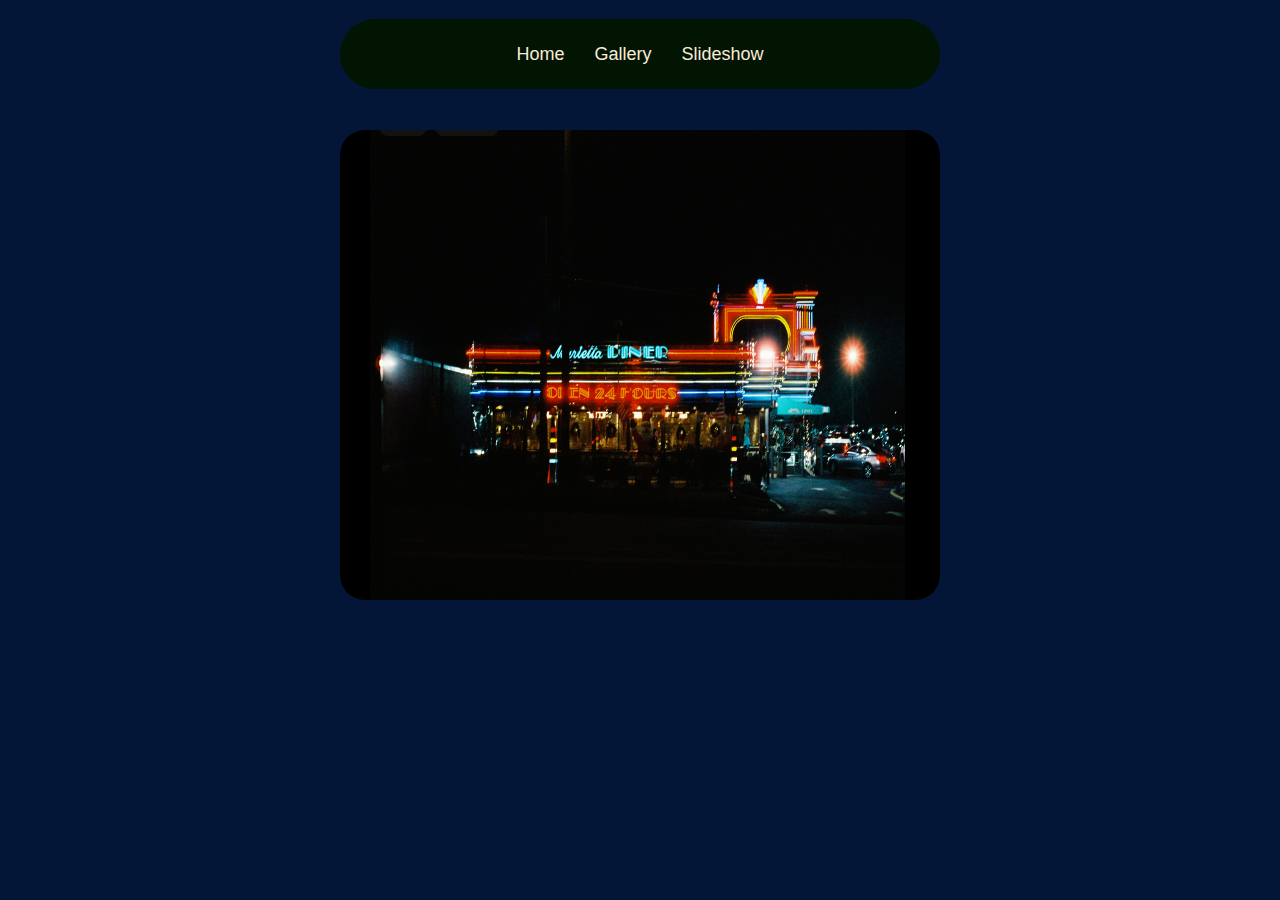
<file: index.html>
<!DOCTYPE html>
<html lang="en">
<head>
  <!-- Meta tags for Open Graph Protocol purposes to render this website content correctly on social media platforms that I may share it on-->
  <meta charset="UTF-8">
  <meta property="og:locale" content="en_US">
  <meta name="viewport" content="width=device-width, initial-scale=1.0">
  <meta property="og:description" content="Dumziii's Web Dev Stuff from Intern job at Cognifyz Technologies">
  <meta property="og:type" content="Navigation">
  <meta property="article:author" content="Dumziii Mofolo">
  <meta property="og:title" content="Index Page for Web Dev Stuff: Cognifyz Technologies"> 
  <meta property ="og: keywords" content=
        "Dumziii,
         Dumisani, 
         Mofolo,
         User Interface, 
         User Experience, 
         Design,
         Web,
         Development,
        ">
<!--In here , I'm just applying some form of Structured Data so that search engines 
   like Google could potentially bring up this website when these key words are typed in the search bar-->
  <script type="application/ld+json"> ==$0
   {
       "@context": "https://schema.org/" ,
       "@type": "WebPage: Front-end Development" ,
       "headline": "Dumziii's Web Dev for Cognifyz Technologies",
       "author": [{
       "@type": "Person",
       "name": "Dumisani M. Mofolo",
       "description": "Dumziii's Web Dev Work for Cognifyz Technologies: Level Three Tasks" ,

        "URL": "https://maccccd.github.io/Cognifyz_Technologies_Level_Three_DumiMofolo/"}]
   } 
</script>
<link href="./GenStyles/Stylinng.css" rel="stylesheet">
<title>Dumi's Web Dev Stuff for Cognifyz Technologies</title>
</head>
<body>
     <!--Navigation Bar 1 Stuff-->
   <div class="navBar-Container">
    <a href="./index.html" id="Link1">Home</a>
    <a href="./Image_Manipulation/Task1A.html" id="Link2">Gallery</a>
    <a href="./Image_Manipulation/Task1B.html" id="Link3">Slideshow</a>
</div>
<Figure>
  <img src="./Pictures/wallpaper stuff.png" alt="a black background image of a 24 hours restaurants with red and blue lights" title="Neon photography" class="image" width="600" height="470">
</Figure>
</body>
</html>
</file>
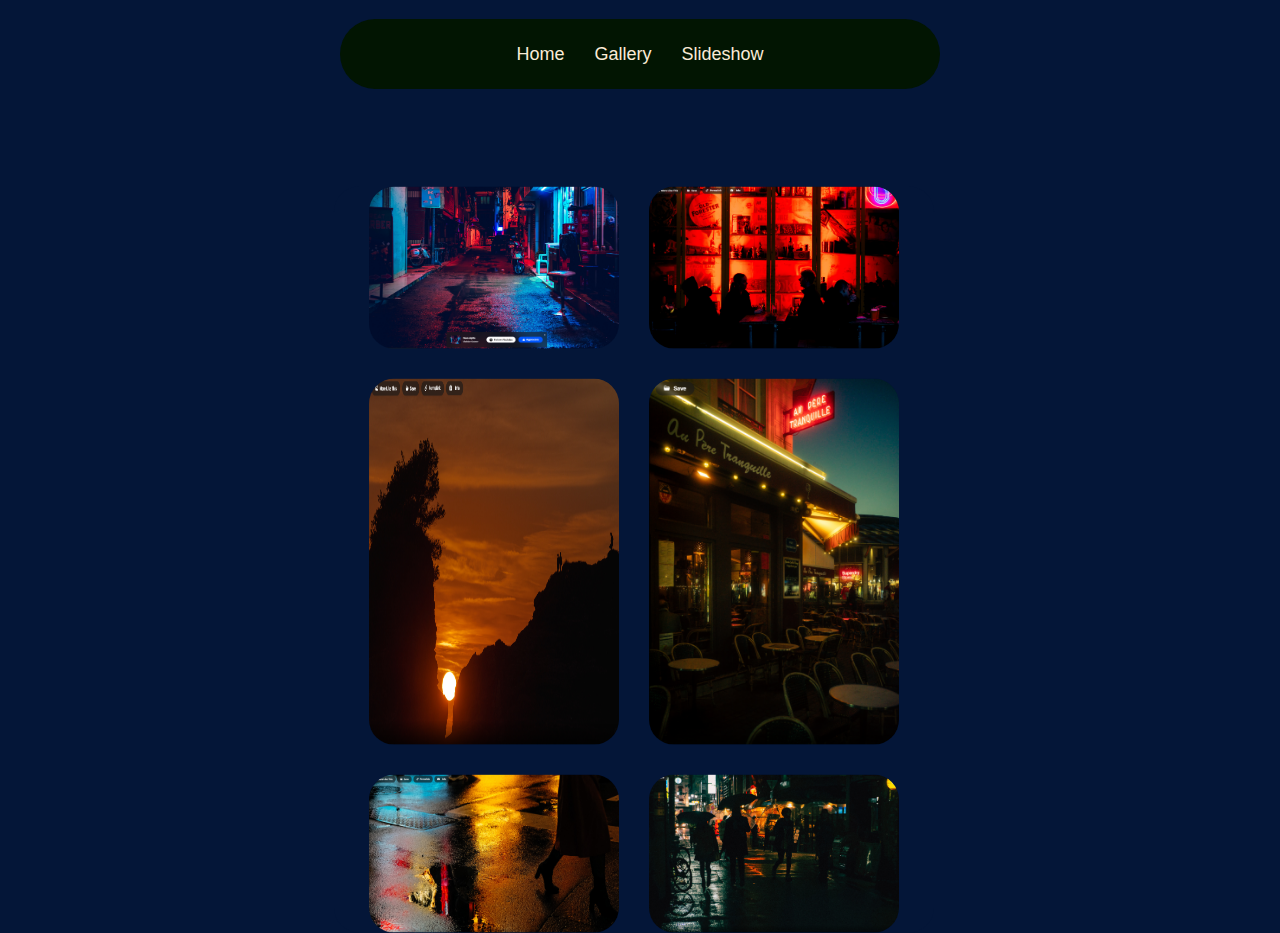
<file: Image_Manipulation/Task1A.html>
<!DOCTYPE html>
<html lang="en">
<head>
    <!-- Meta tags for Open Graph Protocol purposes to render this website content correctly on social media platforms that I may share it on-->
  <meta charset="UTF-8">
  <meta property="og:locale" content="en_US">
  <meta name="viewport" content="width=device-width, initial-scale=1.0">
  <meta property="og:description" content="Dumziii's Web Dev Stuff from Intern job at Cognifyz Technologies">
  <meta property="og:type" content="Navigation">
  <meta property="article:author" content="Dumziii Mofolo">
  <meta property="og:title" content="Basic Image gallery with thumbnail images for Web Dev Stuff: Cognifyz Technologies"> 
  <meta property ="og: keywords" content=
        "Dumziii,
         Dumisani, 
         Mofolo,
         User Interface, 
         User Experience, 
         Design,
         Web,
         Development,
        ">
<!--In here , I'm just applying some form of Structured Data so that search engines 
   like Google could potentially bring up this website when these key words are typed in the search bar-->
  <script type="application/ld+json"> ==$0
   {
       "@context": "https://schema.org/" ,
       "@type": "WebPage: Front-end Development" ,
       "headline": "Dumziii's  Web Dev for Cognifyz Technologies",
       "author": [{
       "@type": "Person",
       "name": "Dumisani M. Mofolo",
       "description": "Dumziii's Web Dev Work for Cognifyz Technologies: Level Three Tasks" ,
        "URL": "https://maccccd.github.io/Cognifyz_Technologies_Level_Three_DumiMofolo/"}]
   } 
</script>
<link href="../Image_Manipulation/Task1A.css" rel="stylesheet">
<title>Dumi's Web Dev Stuff for Cognifyz Technologies</title>
</head>
<body>
     <!--Navigation Bar 1 Stuff-->
   <div class="navBar-Container">
    <a href="../index.html" id="Link1">Home</a>
    <a href="../Image_Manipulation/Task1A.html" id="Link2">Gallery</a>
    <a href="../Image_Manipulation/Task1B.html" id="Link3">Slideshow</a>


     <div class="image-Container">
        <img src="../Pictures/Gallery1.png" onclick="openModal(this)" alt="Neon Nights Blue & Red lighting Image" title="Neon Photography Image 1" class="image" width="250">

        <img src="../Pictures/Gallery3.png" onclick="openModal(this)" alt="A red Silhouetted background with two people sitting across each other" class="image" title="Neon photography Image 2" width="250">

        <img src="../Pictures/Gallery4.png" onclick="openModal(this)" alt="A bright orange sunset with people as the silhouette" class="image" title="Sunset Picture" width="250">

        <img src="../Pictures/Gallery2.png" onclick="openModal(this)" alt="Neon Nights Orange and Yellow Lighting" title="Neon photography image 3" class="image" width="250">

        <img src="../Pictures/Gallery5.png" onclick="openModal(this)" alt="A puddle with a reflection of orange and black lighting" class="image" title="Neon photography image 4" width="250">

        <img src="../Pictures/Gallery6.png" onclick="openModal(this)" alt="A black and green loghting with people who have umbrellas with them" class="image" title="Neon photography image 5" width="250">
     </div>
<!--For an enlarged version of the thumbnail image(the ones above), I need to use a modal-->

<div id="imageModal" class="modal">
   <span class="close" onclick="closeModal()">&times;</span> !<!--a new way to have the X btn-->
   <img class="modal-content" id="modalImg">
</div>

<script src="../Image_Manipulation/Task1A.js"></script>
     
   
    

</body>
</html>
</file>
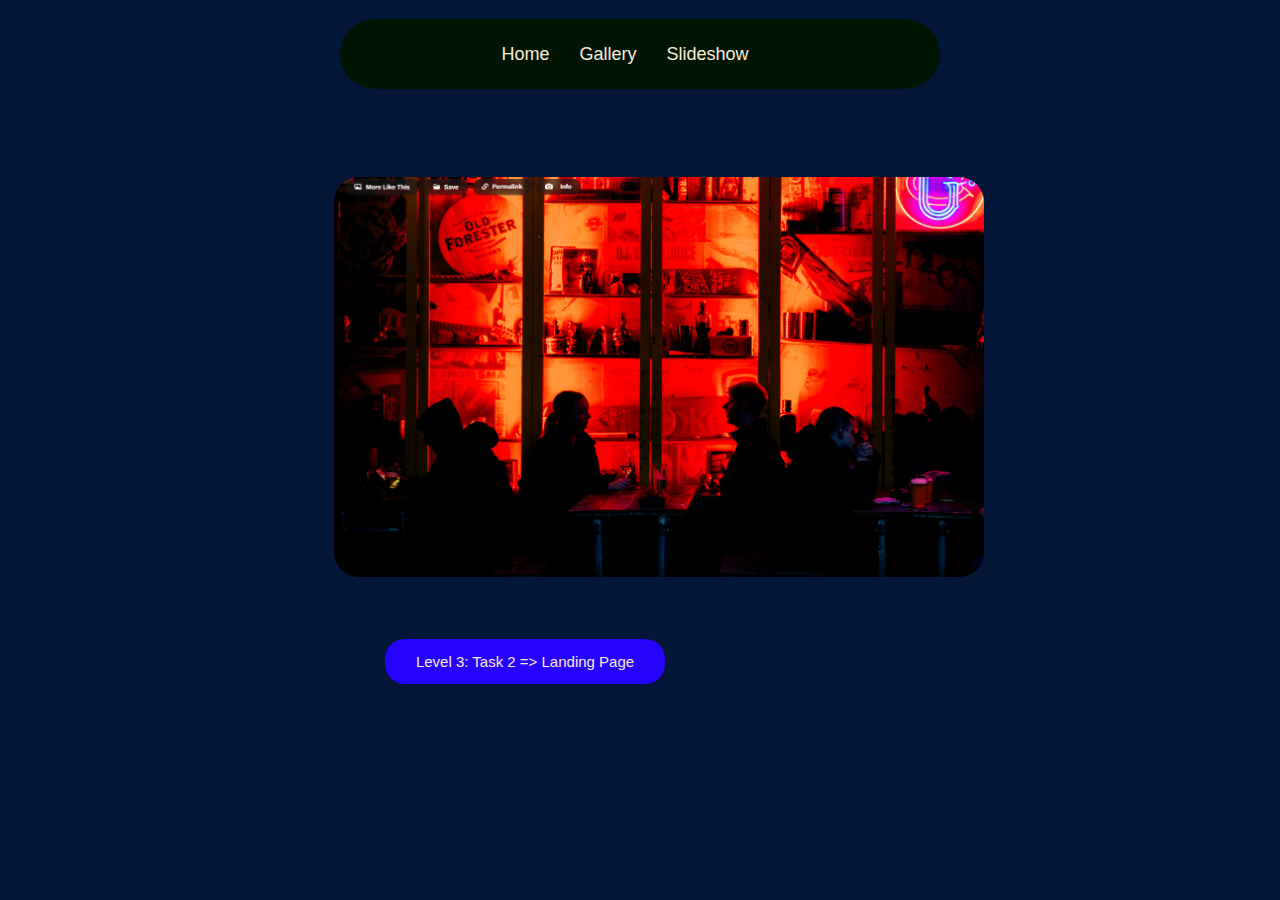
<file: Image_Manipulation/Task1B.html>
<!DOCTYPE html>
<html lang="en">
<head>
   <!-- Meta tags for Open Graph Protocol purposes to render this website content correctly on social media platforms that I may share it on-->
   <meta charset="UTF-8">
   <meta property="og:locale" content="en_US">
   <meta name="viewport" content="width=device-width, initial-scale=1.0">
   <meta property="og:description" content="Dumziii's Web Dev Stuff from Intern job at Cognifyz Technologies">
   <meta property="og:type" content="Navigation">
   <meta property="article:author" content="Dumziii Mofolo">
   <meta property="og:title" content="A simple image slideshow that automatcially transitions for Web Dev Stuff: Cognifyz Technologies"> 
   <meta property ="og: keywords" content=
         "Dumziii,
          Dumisani, 
          Mofolo,
          User Interface, 
          User Experience, 
          Design,
          Web,
          Development,
         ">
 <!--In here , I'm just applying some form of Structured Data so that search engines 
    like Google could potentially bring up this website when these key words are typed in the search bar-->
   <script type="application/ld+json"> ==$0
    {
        "@context": "https://schema.org/" ,
        "@type": "WebPage: Front-end Development" ,
        "headline": "Dumziii's  Web Dev for Cognifyz Technologies",
        "author": [{
        "@type": "Person",
        "name": "Dumisani M. Mofolo",
        "description": "Dumziii's Web Dev Work for Cognifyz Technologies: Level Three Tasks" ,
         "URL": "https://maccccd.github.io/Cognifyz_Technologies_Level_Three_DumiMofolo/"}]
    } 
 </script>
 <link href="../Image_Manipulation/Task1B.css" rel="stylesheet">
 <title>Dumi's Web Dev Stuff for Cognifyz Technologies</title>
</head>
<body>
     <!--Navigation Bar 1 Stuff-->
   <div class="navBar-Container">
    <a href="../index.html" id="Link1">Home</a>
    <a href="../Image_Manipulation/Task1A.html" id="Link2">Gallery</a>
    <a href="../Image_Manipulation/Task1B.html" id="Link3">Slideshow</a>


       <div class="slideshow-Container">
          <img src="../Pictures/Gallery1.png" alt="Neon Nights Blue & Red lighting Image" title="Neon Photography Image 1" class="images" width="650" height="400">
  
          <img src="../Pictures/Gallery3.png" alt="A red Silhouetted background with two people sitting across each other" class="images" title="Neon photography Image 2" width="650" height="400">
  
          <img src="../Pictures/Gallery4.png" alt="A bright orange sunset with people as the silhouette" class="images" title="Sunset Picture" width="650" height="400">
  
          <img src="../Pictures/Gallery2.png" alt="Neon Nights Orange and Yellow Lighting" title="Neon photography image 3" class="images" width="650" height="400">
  
          <img src="../Pictures/Gallery5.png" alt="A puddle with a reflection of orange and black lighting" class="images" title="Neon photography image 4" width="650" height="400">
  
          <img src="../Pictures/Gallery6.png" alt="A black and green loghting with people who have umbrellas with them" class="images" title="Neon photography image 5" width="650" height="400">
       </div>

       <script src="../Image_Manipulation/Task1B.js"></script>

       <a href="../Landing_Page/Task2.html"><button class="nav1">Level 3: Task 2 => Landing Page </button></a>
</body>
</html>
</file>
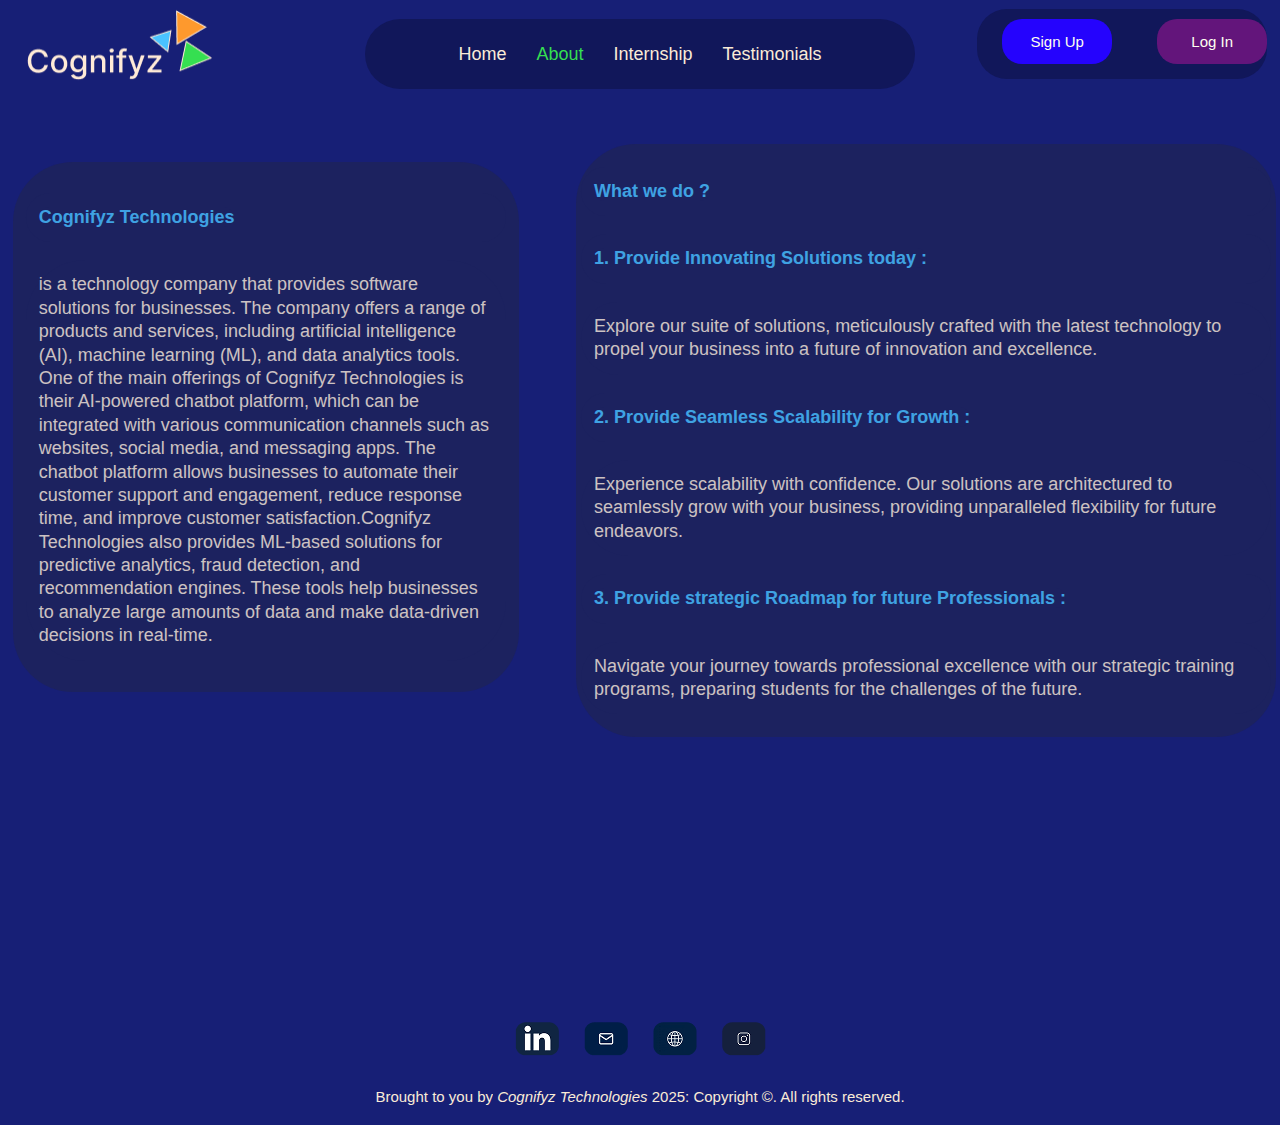
<file: Landing_Page/About.html>
<!DOCTYPE html>
<html lang="en">
<head>
        <!-- Meta tags for Open Graph Protocol purposes to render this website content correctly on social media platforms that I may share it on-->
  <meta charset="UTF-8">
  <meta property="og:locale" content="en_US">
  <meta name="viewport" content="width=device-width, initial-scale=1.0">
  <meta property="og:description" content="Dumziii's Web Dev Stuff from Intern job at Cognifyz Technologies">
  <meta property="og:type" content="Navigation">
  <meta property="article:author" content="Dumziii Mofolo">
  <meta property="og:title" content="A Landing Page for Web Dev Stuff: About Page: Cognifyz Technologies"> 
  <meta property ="og: keywords" content=
        "Dumziii,
         Dumisani, 
         Mofolo,
         User Interface, 
         User Experience, 
         Design,
         Web,
         Development,
        ">
<!--In here , I'm just applying some form of Structured Data so that search engines 
   like Google could potentially bring up this website when these key words are typed in the search bar-->
  <script type="application/ld+json"> ==$0
   {
       "@context": "https://schema.org/" ,
       "@type": "WebPage: Front-end Development" ,
       "headline": "Dumziii's  Web Dev for Cognifyz Technologies",
       "author": [{
       "@type": "Person",
       "name": "Dumisani M. Mofolo",
       "description": "Dumziii's Web Dev Work for Cognifyz Technologies: Level Three Tasks" ,
        "URL": "https://maccccd.github.io/Cognifyz_Technologies_Level_Three_DumiMofolo/"}]
   } 
</script>
<link href="../Landing_Page/About.css" rel="stylesheet">
<title>Dumi's Web Dev Stuff for Cognifyz Technologies</title>
</head>
<body>
  <!--Logo Stuffff Part 1 -->
  <div class="logo-Container1">
    <a href="../Landing_Page/Task2.html"></a>
    <img src="../Pictures/Logo Design.png" alt="Logo Icon" id="Logo">
</div>


    <!-- Hamburger Icon -->
    <div class="hamburger" id="hamburger">
        ☰ 
     </div>
  

<!--Navigation Bar 1 Stuff-->
<div class="mobile-menu" id="Mobile-Menu">
<div class="navBar-Container">
    <a href="../Landing_Page/Task2.html" id="Link1">Home</a>
    <a href="../Landing_Page/About.html" id="Link2">About</a>
    <a href="../Landing_Page/Internship.html" id="Link3">Internship</a>
    <a href="../Landing_Page/Testimonials.html" id="Link4">Testimonials</a>
</div>

<div class="navBar-SmallContainer">
    <button id="SignUp">Sign Up</button>
    <button id="LogIn">Log In</button>
</div>
</div>
<div class="headlinerText-Container">
    <p class="headline"><strong id="KeyWord">Cognifyz Technologies</strong></p>
     
    <p class="bodytext"> is a technology company that provides software solutions for businesses. 
        The company offers a range of products and services, including artificial intelligence (AI), machine learning (ML), and data analytics tools.
        One of the main offerings of Cognifyz Technologies is their AI-powered chatbot platform, which can be integrated with various communication channels such as websites, 
        social media, and messaging apps. The chatbot platform allows businesses to automate their customer support and engagement, reduce response time, and improve customer 
        satisfaction.Cognifyz Technologies also provides ML-based solutions for predictive analytics, fraud detection, and recommendation engines. 
        These tools help businesses to analyze large amounts of data and make data-driven decisions in real-time.</p>
 </div>

 <div class="about-Container">
    <p class="headline"><strong id="KeyWord">What we do ?</strong></p>

    <p class="headline"><strong id="KeyWord">1. Provide Innovating Solutions today :</strong></p>

    <p class="bodytext">Explore our suite of solutions, meticulously crafted with the latest technology to propel your business into a future of innovation and excellence.</p>

    <p class="headline"><strong id="KeyWord">2. Provide Seamless Scalability for Growth :</strong></p>

    <p class="bodytext">Experience scalability with confidence. Our solutions are architectured to seamlessly grow with your business, providing unparalleled flexibility for future endeavors.</p>
     
    <p class="headline"><strong id="KeyWord">3. Provide strategic Roadmap for future Professionals :</strong></p>

    <p class="bodytext">Navigate your journey towards professional excellence with our strategic training programs, preparing students for the challenges of the future.</p>

    
 </div>
















       <!--Footer Details-->
       <footer>
        <div id="Icons">
            <a href="https://www.linkedin.com/company/cognifyz-techonologies/" target="_blank">
               <img src="../Pictures/Linked In Icon.png" alt="Linked-In Logo">
            </a>
            <a href="mailto:contact@cognifyz.com" target="_blank">
                <img src="../Pictures/Emaiiil.png" alt="Email logo">
             </a>
            <a href="http://www.cognifyz.com/" target="_blank">
                <img src="../Pictures/Worlwideweb.png" alt="World Wide Web Icon">
             </a>
            <a href="https://www.instagram.com/cognifyz_tech/" target="_blank">
               <img src="../Pictures/InStarrr.png" alt="Instagram Logo">
            </a>
           </div>
           <br>
            <span> Brought to you  by<em> Cognifyz Technologies </em>2025: Copyright ©. All rights  reserved.</span>
       
    </footer>
</body>
</html>
</file>
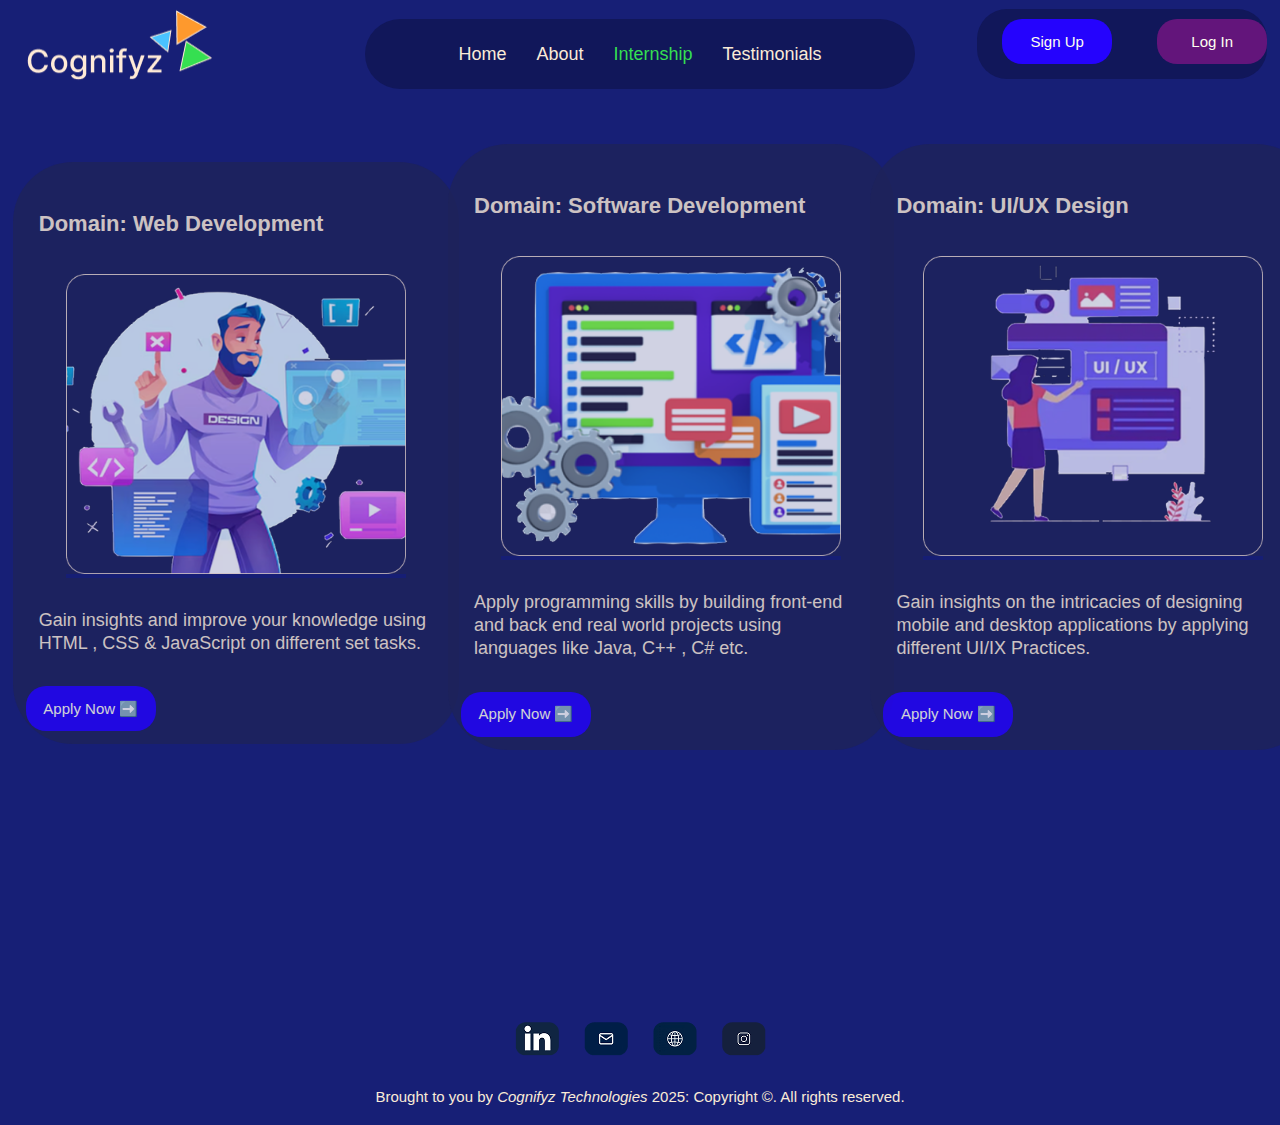
<file: Landing_Page/Internship.html>
<!DOCTYPE html>
<html lang="en">
 <!-- Meta tags for Open Graph Protocol purposes to render this website content correctly on social media platforms that I may share it on-->
 <meta charset="UTF-8">
 <meta property="og:locale" content="en_US">
 <meta name="viewport" content="width=device-width, initial-scale=1.0">
 <meta property="og:description" content="Dumziii's Web Dev Stuff from Intern job at Cognifyz Technologies">
 <meta property="og:type" content="Navigation">
 <meta property="article:author" content="Dumziii Mofolo">
 <meta property="og:title" content="A Landing Page for Web Dev Stuff: Internship Page: Cognifyz Technologies"> 
 <meta property ="og: keywords" content=
       "Dumziii,
        Dumisani, 
        Mofolo,
        User Interface, 
        User Experience, 
        Design,
        Web,
        Development,
       ">
<!--In here , I'm just applying some form of Structured Data so that search engines 
  like Google could potentially bring up this website when these key words are typed in the search bar-->
 <script type="application/ld+json"> ==$0
  {
      "@context": "https://schema.org/" ,
      "@type": "WebPage: Front-end Development" ,
      "headline": "Dumziii's  Web Dev for Cognifyz Technologies",
      "author": [{
      "@type": "Person",
      "name": "Dumisani M. Mofolo",
      "description": "Dumziii's Web Dev Work for Cognifyz Technologies: Level Three Tasks" ,
       "URL": "https://maccccd.github.io/Cognifyz_Technologies_Level_Three_DumiMofolo/"}]
  } 
</script>
<link href="../Landing_Page/Internship.css" rel="stylesheet">
<title>Dumi's Web Dev Stuff for Cognifyz Technologies</title>
</head>
<body>
    <!--Logo Stuffff Part 1 -->
    <div class="logo-Container1">
      <a href="../Landing_Page/Task2.html"></a>
      <img src="../Pictures/Logo Design.png" alt="Logo Icon" id="Logo">
  </div>

    <!-- Hamburger Icon -->
    <div class="hamburger" id="hamburger">
      ☰ 
     </div>

<!--Navigation Bar 1 Stuff-->
<div class="mobile-menu" id="Mobile-Menu">
<div class="navBar-Container">
  <a href="../Landing_Page/Task2.html" id="Link1">Home</a>
  <a href="../Landing_Page/About.html" id="Link2">About</a>
  <a href="../Landing_Page/Internship.html" id="Link3">Internship</a>
  <a href="../Landing_Page/Testimonials.html" id="Link4">Testimonials</a>
</div>

  <div class="navBar-SmallContainer">
      <button id="SignUp">Sign Up</button>
      <button id="LogIn">Log In</button>
  </div>
</div>
  <!--Internship Details -->
  <div id="Intern">
    <p class="domain"><strong>Domain: Web Development</strong></p>
    <figure>
      <img src="../Pictures/web devvv.png" alt="A web development image with a blue background" id="Web" width="340" height="300">
    </figure>
    <p class="bodytext">Gain insights and improve your knowledge using HTML , CSS & JavaScript on different set tasks.</p>
    <button id="ApplyBtn">Apply Now ➡️</button>
  </div>

  <div id="Intern1">
    <p class="domain"><strong>Domain: Software Development</strong></p>
    <figure>
      <img src="../Pictures/Softt.png" alt="A web development image with a blue background" id="Web" width="340" height="300">
    </figure>
    <p class="bodytext">Apply programming skills by building front-end and back end  real world projects using languages like Java, C++ , C# etc.</p>
    <button id="ApplyBtn">Apply Now ➡️</button>
  </div>

  <div id="Intern2">
    <p class="domain"><strong>Domain: UI/UX Design</strong></p>
    <figure>
      <img src="../Pictures/You Exxx Designnn.png" alt="A web development image with a blue background" id="Web" width="340" height="300">
    </figure>
    <p class="bodytext">Gain insights on the intricacies of designing mobile and desktop applications by applying different UI/IX Practices.</p>
    <button id="ApplyBtn">Apply Now ➡️</button>
  </div>
  <!--Footer Details-->
  <footer>
    <div id="Icons">
        <a href="https://www.linkedin.com/company/cognifyz-techonologies/" target="_blank">
           <img src="../Pictures/Linked In Icon.png" alt="Linked-In Logo">
        </a>
        <a href="mailto:contact@cognifyz.com" target="_blank">
            <img src="../Pictures/Emaiiil.png" alt="Email logo">
         </a>
        <a href="http://www.cognifyz.com/" target="_blank">
            <img src="../Pictures/Worlwideweb.png" alt="World Wide Web Icon">
         </a>
        <a href="https://www.instagram.com/cognifyz_tech/" target="_blank">
           <img src="../Pictures/InStarrr.png" alt="Instagram Logo">
        </a>
       </div>
       <br>
        <span> Brought to you  by<em> Cognifyz Technologies </em>2025: Copyright ©. All rights  reserved.</span>
   
</footer>
</body>
</html>
</file>
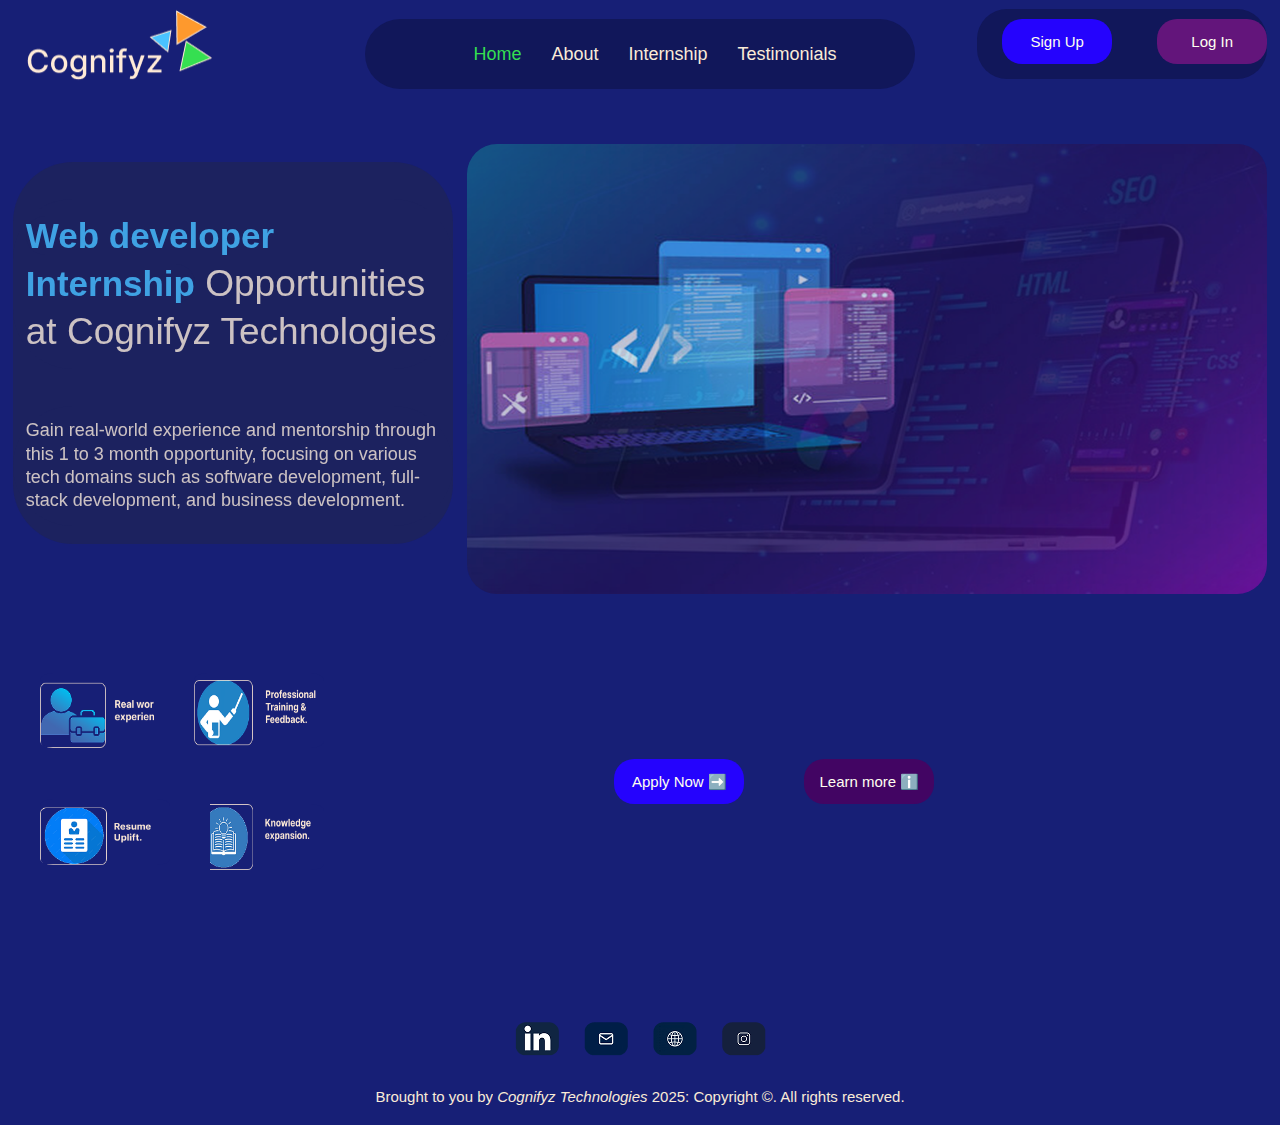
<file: Landing_Page/Task2.html>
<!DOCTYPE html>
<html lang="en">
<head>
     <!-- Meta tags for Open Graph Protocol purposes to render this website content correctly on social media platforms that I may share it on-->
  <meta charset="UTF-8">
  <meta property="og:locale" content="en_US">
  <meta name="viewport" content="width=device-width, initial-scale=1.0">
  <meta property="og:description" content="Dumziii's Web Dev Stuff from Intern job at Cognifyz Technologies">
  <meta property="og:type" content="Navigation">
  <meta property="article:author" content="Dumziii Mofolo">
  <meta property="og:title" content="A Landing Page for Web Dev Stuff: Cognifyz Technologies"> 
  <meta property ="og: keywords" content=
        "Dumziii,
         Dumisani, 
         Mofolo,
         User Interface, 
         User Experience, 
         Design,
         Web,
         Development,
        ">
<!--In here , I'm just applying some form of Structured Data so that search engines 
   like Google could potentially bring up this website when these key words are typed in the search bar-->
  <script type="application/ld+json"> ==$0
   {
       "@context": "https://schema.org/" ,
       "@type": "WebPage: Front-end Development" ,
       "headline": "Dumziii's  Web Dev for Cognifyz Technologies",
       "author": [{
       "@type": "Person",
       "name": "Dumisani M. Mofolo",
       "description": "Dumziii's Web Dev Work for Cognifyz Technologies: Level Three Tasks" ,
        "URL": "https://maccccd.github.io/Cognifyz_Technologies_Level_Three_DumiMofolo/"}]
   } 
</script>
<link href="../Landing_Page/Task2.css" rel="stylesheet">
<title>Dumi's Web Dev Stuff for Cognifyz Technologies</title>
</head>
<body>
    <title>Dumi's Landing Page for a New Product!</title>
</head>
<body> 
    <!--Logo Stuffff Part 1 -->
    <div class="logo-Container1">
        <a href="../Landing_Page/Task2.html">
        <img src="../Pictures/Logo Design.png" alt="Logo Icon" id="Logo">
    </div>


    <!--Navigation Bar 1 Stuff-->
    <div class="navBar-Container">
        <a href="../Landing_Page/Task2.html" id="Link1">Home</a>
        <a href="../Landing_Page/About.html" id="Link2">About</a>
        <a href="../Landing_Page/Internship.html" id="Link3">Internship</a>
        <a href="../Landing_Page/Testimonials.html" id="Link4">Testimonials</a>
    </div>
    
    <!-- Sign/Log In Btns Nav Bar Container-->
    <div class="navBar-SmallContainer">
        <button id="SignUp">Sign Up</button>
        <button id="LogIn">Log In</button>
    </div>

    <!-- Product Hero Image-->
     <figure>
         <img src="../Pictures/Hero Image.png" alt="High Quality Web Development Tech Image" id="HeroImage" title="High Quality Web Development Tech Image" width="800" height="450">
     </figure>

     <!-- Headliner Text Details-->

     <div class="headlinerText-Container">
        <p class="headline"><strong id="KeyWord">Web developer Internship</strong> Opportunities at Cognifyz Technologies</p>
         
        <p class="bodytext">Gain real-world experience and mentorship through this 1 to 3 month opportunity, 
         focusing on various tech domains such as software development, full-stack development, and business development.</p>
     </div>



     <!-- Call to Actions (CTAs)-->
      <div class="calltoaction">
      <button id="ApplyBtn">Apply Now ➡️</button>

      <button id="LearnBtn">Learn more ℹ️</button>
      </div>


       <!-- Features -->
       <div class="features1">
        <figure>
            <img src="../Pictures/Feature 1.png" alt="Real World Experience image of a person icon and briefcase" width="130" height="75" style="border-radius: 10%;">
        </figure>
       </div>
       <div class="features2">
        <figure>
            <img src="../Pictures/Feature 2@2x.png" alt="Professional Training picture of a person holding a stick pointed to the board" width="130" height="75" style="border-radius: 10%;">
        </figure>
       </div>
       <div class="features3">
        <figure>
            <img src="../Pictures/Feature 3.png" alt="Resume Uplift image of a resume" width="130" height="66" style="border-radius: 10%;">
        </figure>
       </div>
       <div class="features4">
        <figure>
            <img src="../Pictures/Feature 4.png" alt="An opebed book with a bulb symbolizing knowledge" width="130" height="66" style="border-radius: 10%;">
        </figure>
       </div>

       <!--Footer Details-->
       <footer>
        <div id="Icons">
            <a href="https://www.linkedin.com/company/cognifyz-techonologies/" target="_blank">
               <img src="../Pictures/Linked In Icon.png" alt="Linked-In Logo">
            </a>
            <a href="mailto:contact@cognifyz.com" target="_blank">
                <img src="../Pictures/Emaiiil.png" alt="Email logo">
             </a>
            <a href="http://www.cognifyz.com/" target="_blank">
                <img src="../Pictures/Worlwideweb.png" alt="World Wide Web Icon">
             </a>
            <a href="https://www.instagram.com/cognifyz_tech/" target="_blank">
               <img src="../Pictures/InStarrr.png" alt="Instagram Logo">
            </a>
           </div>
           <br>
            <span> Brought to you  by<em> Cognifyz Technologies </em>2025: Copyright ©. All rights  reserved.</span>
       
    </footer>

</body>
</html>
</file>
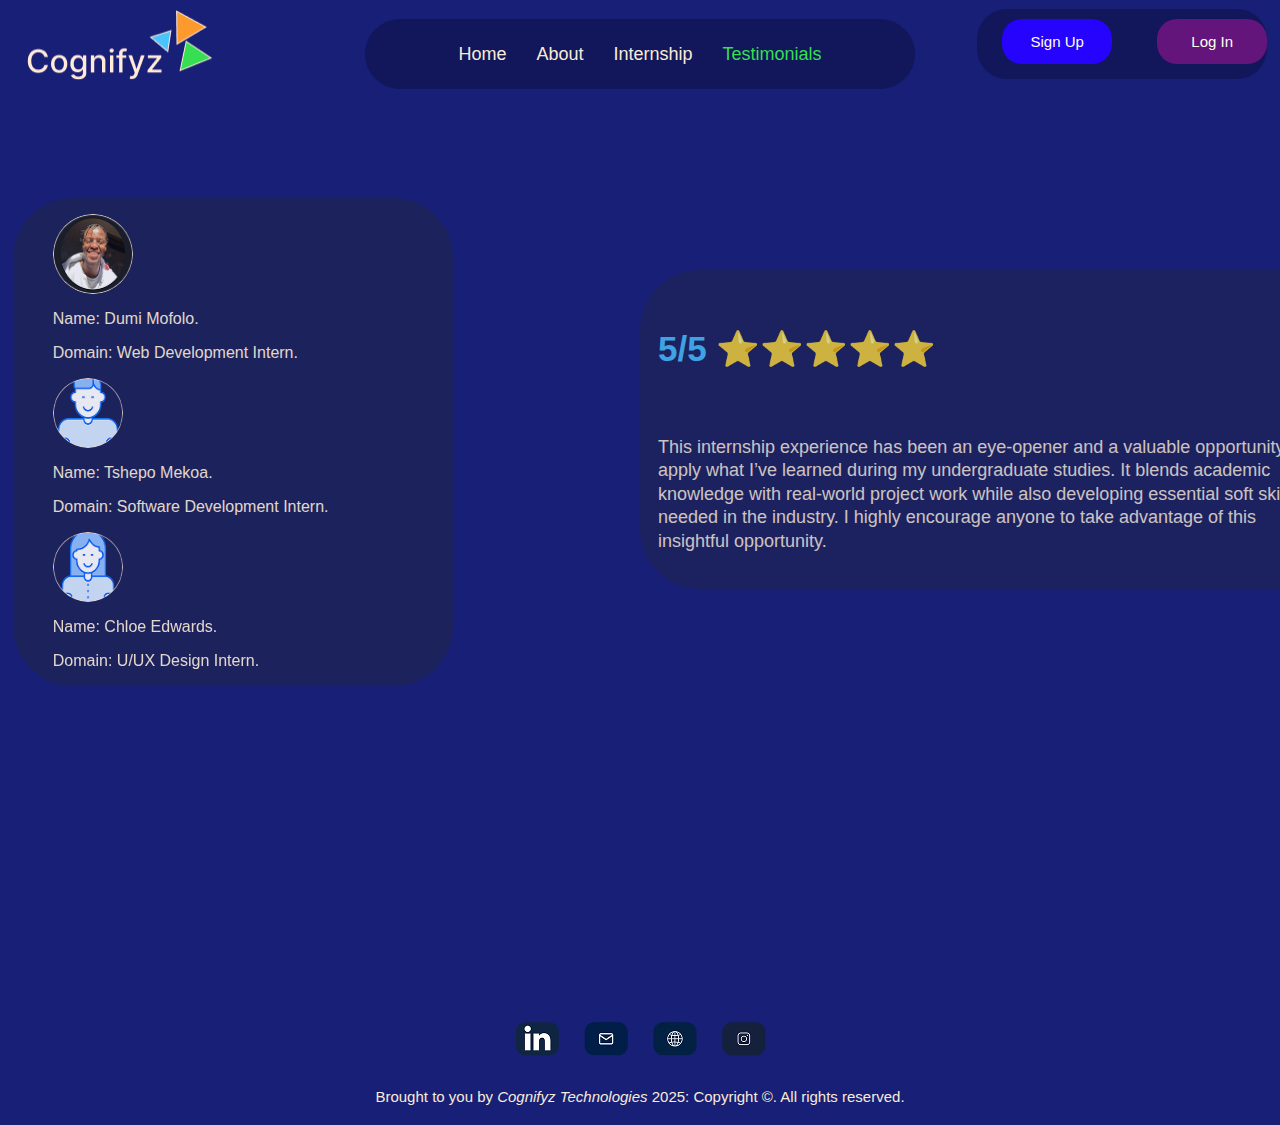
<file: Landing_Page/Testimonials.html>
<!DOCTYPE html>
<html lang="en">
<head>
 <!-- Meta tags for Open Graph Protocol purposes to render this website content correctly on social media platforms that I may share it on-->
 <meta charset="UTF-8">
 <meta property="og:locale" content="en_US">
 <meta name="viewport" content="width=device-width, initial-scale=1.0">
 <meta property="og:description" content="Dumziii's Web Dev Stuff from Intern job at Cognifyz Technologies">
 <meta property="og:type" content="Navigation">
 <meta property="article:author" content="Dumziii Mofolo">
 <meta property="og:title" content="A Landing Page for Web Dev Stuff: Testimonial  Page: Cognifyz Technologies"> 
 <meta property ="og: keywords" content=
       "Dumziii,
        Dumisani, 
        Mofolo,
        User Interface, 
        User Experience, 
        Design,
        Web,
        Development,
       ">
<!--In here , I'm just applying some form of Structured Data so that search engines 
  like Google could potentially bring up this website when these key words are typed in the search bar-->
 <script type="application/ld+json"> ==$0
  {
      "@context": "https://schema.org/" ,
      "@type": "WebPage: Front-end Development" ,
      "headline": "Dumziii's  Web Dev for Cognifyz Technologies",
      "author": [{
      "@type": "Person",
      "name": "Dumisani M. Mofolo",
      "description": "Dumziii's Web Dev Work for Cognifyz Technologies: Level Three Tasks" ,
       "URL": "https://maccccd.github.io/Cognifyz_Technologies_Level_Three_DumiMofolo/"}]
  } 
</script>
<link href="../Landing_Page/Testimonials.css" rel="stylesheet">
<title>Dumi's Web Dev Stuff for Cognifyz Technologies</title>
</head>
<body>
    <!--Logo Stuffff Part 1 -->
    <div class="logo-Container1">
      <a href="../Landing_Page/Task2.html"></a>
      <img src="../Pictures/Logo Design.png" alt="Logo Icon" id="Logo">
  </div>

    <!-- Hamburger Icon -->
    <div class="hamburger" id="hamburger">
      ☰ 
       </div>

  <!--Navigation Bar 1 Stuff-->
  <div class="mobile-menu" id="Mobile-Menu">
  <div class="navBar-Container">
    <a href="../Landing_Page/Task2.html" id="Link1">Home</a>
    <a href="../Landing_Page/About.html" id="Link2">About</a>
    <a href="../Landing_Page/Internship.html" id="Link3">Internship</a>
    <a href="../Landing_Page/Testimonials.html" id="Link4">Testimonials</a>
  </div>

  <div class="navBar-SmallContainer">
      <button id="SignUp">Sign Up</button>
      <button id="LogIn">Log In</button>
  </div>
  </div>
<!--Interns Profile Ids -->

<div class="profile-Container">
   <figure>
    <img src="../Pictures/me.png" alt="Intern Profile Picture" title="Intern Profile Picture" id="Profile" width="80px" height="80px" style="border-radius: 50%;" style="float: left;">
    <p class="name">Name: Dumi Mofolo.</p>
    <p class="domain">Domain: Web Development Intern.</p>
   </figure>
   <figure>
    <img src="../Pictures/man.png" alt="Intern Profile Picture" title="Intern Profile Picture" id="Profile" width="70px" height="70px" style="border-radius: 50%;" style="float: left;">
    <p class="name">Name: Tshepo Mekoa.</p>
    <p class="domain">Domain: Software Development Intern.</p>
   </figure>
   <figure>
    <img src="../Pictures/woman.png" alt="Intern Profile Picture" title="Intern Profile Picture" id="Profile" width="70px" height="70px" style="border-radius: 50%;" style="float: left;">
    <p class="name">Name: Chloe Edwards.</p>
    <p class="domain">Domain: U/UX Design Intern.</p>
</div>


  <!--Actual Testimony deets-->
  <div class="testimonialText-Container">
    <p class="headline"><strong id="KeyWord"> 5/5 ⭐⭐⭐⭐⭐</strong></p>
     
    <p class="bodytext">This internship experience has been an eye-opener and a valuable opportunity to apply what I’ve learned during my undergraduate studies. 
      It blends academic knowledge with real-world project work while also developing essential soft skills needed in the industry. 
      I highly encourage anyone to take advantage of this insightful opportunity.</p>
 </div>






    <!--Footer Details-->
    <footer>
      <div id="Icons">
          <a href="https://www.linkedin.com/company/cognifyz-techonologies/" target="_blank">
             <img src="../Pictures/Linked In Icon.png" alt="Linked-In Logo">
          </a>
          <a href="mailto:contact@cognifyz.com" target="_blank">
              <img src="../Pictures/Emaiiil.png" alt="Email logo">
           </a>
          <a href="http://www.cognifyz.com/" target="_blank">
              <img src="../Pictures/Worlwideweb.png" alt="World Wide Web Icon">
           </a>
          <a href="https://www.instagram.com/cognifyz_tech/" target="_blank">
             <img src="../Pictures/InStarrr.png" alt="Instagram Logo">
          </a>
         </div>
         <br>
          <span> Brought to you  by<em> Cognifyz Technologies </em>2025: Copyright ©. All rights  reserved.</span>
     
  </footer>
<!-- <script src="../Landing_Page/menu.js"></script> -->
</body>
</html>
</file>
<file: GenStyles/Stylinng.css>
*{
    background-color: #041638;
    font-family: Arial, Helvetica, sans-serif;
}
p {
    color: #faebd7;
}
.image {
    border-radius: 25px;
    display: block;
    max-width: 1000px;
    margin: 0 auto;
    margin-top: 130px;
}
.navBar-Container{
    background-color: rgb(2, 21, 2);
    display: flex;
    justify-content: center;
    margin: 0;
    gap: 30px;
    border-radius: 70px;
    width: 600px;
    height: 70px;
    margin-bottom: 170px;
    top: 6%;
    left: 50%;
    position: absolute;
    transform: translate(-50%, -50%);
}
.navBar-Container a {
    background-color: rgb(2, 21, 2);
    color: antiquewhite;
    text-decoration: none; 
    font-size: 18px; 
    line-height: 70px; 
    text-align: center;
}
a:hover {
    color: green;
}
</file>
<file: Image_Manipulation/Task1A.css>
*{
    background-color: #041638;
    font-family: Arial, Helvetica, sans-serif;
}
p {
    color: #faebd7;
}
body {
    padding-top: 90px;
}
.navBar-Container{
    background-color: rgb(2, 21, 2);
    display: flex;
    justify-content: center;
    position: absolute; 
    margin: 0;
    gap: 30px;
    border-radius: 70px;
    width: 600px;
    height: 70px;
    margin-bottom: 170px;
    top: 6%;
    left: 50%;
    transform: translate(-50%, -50%);
}
.navBar-Container a {
    background-color: rgb(2, 21, 2);
    color: antiquewhite;
    text-decoration: none; 
    font-size: 18px; 
    line-height: 70px; 
    text-align: center;
}
a:hover {
    color: green;
}
.image-Container {
    display: flex;
    flex-wrap: wrap;
    gap: 30px;
    justify-content: center; 
    margin-top: 190px;
    position: absolute;
    border-radius: 25px;
    transform: translate(-1%, -3%);
  
}
.image {
    border-radius: 25px;
    display: block;
    cursor: pointer;

    transition: transform 0.3s ease;
}
.image:hover {
    transform: scale(1.05);
}
.modal {
    display: none;
    position: fixed;
    z-index: 1000;
    left: 150;
    top: 150;
    margin-top: 70px;
    width: 400%;
    height: 300%;
}

.modal-content {
    display: block;
    margin: auto;
    max-width: 100%;
    max-height: 170%;
    border-radius: 25px;
    border: #141111;

}

.close {
    position: absolute;
    top: 10px;
    right: 875px;
    color: red;
    font-size: 80px;
    cursor: pointer;
}
</file>
<file: Image_Manipulation/Task1B.css>
*{
    background-color: #041638;
    font-family: Arial, Helvetica, sans-serif;
}
p {
    color: #faebd7;
}

.navBar-Container{
    background-color: rgb(2, 21, 2);
    display: flex;
    justify-content: center;
    margin: 0;
    gap: 30px;
    border-radius: 70px;
    width: 600px;
    height: 70px;
    margin-bottom: 170px;
    top: 6%;
    left: 50%;
    position: absolute;
    transform: translate(-50%, -50%);
}
.navBar-Container a {
    background-color: rgb(2, 21, 2);
    color: antiquewhite;
    text-decoration: none; 
    font-size: 18px; 
    line-height: 70px; 
    text-align: center;
}
a:hover {
    color: green;
}

.slideshow-Container {
    justify-content: center; 
    position: absolute;
    border-radius: 25px;
    width: 100%;
    transform: translate(-1%, -3%);
    margin-top: 170px; 
}
.slideshow-Container img {
    border-radius: 25px;
}
.nav1 {
    max-width: 1000px;
    width: 280px;
    height: 45px;
    margin-top: 620px;
    background-color: #2503FD;
    color: antiquewhite;
    font-size: 15px;
    border: none;
    border-radius: 20px;
    cursor: pointer;
    transition: background-color 0.3s;
    position: absolute;
    left: calc(50% - 255px);
}
.nav1:hover {
    background-color: green;
}
</file>
<file: Landing_Page/About.css>
*{
    background-color: #5123AC;
    background-color: #171F76;
    font-family: Arial, Helvetica, sans-serif;
}
p {
    color: #faebd7;
}
#Logo {
    width: 220px;
    height: 90px;
    left: 2%;
    position: fixed;
}
.navBar-Container {
    background-color: #11175a;
    display: flex;
    justify-content: center;
    align-items: center;
    margin: 0;
    gap: 30px;
    border-radius: 70px;
    width: 550px;
    height: 70px;
    margin-bottom: 170px;
    top: 6%;
    left: 50%;
    position: fixed;
    transform: translate(-50%, -50%);
}
.navBar-Container a {
    background-color: #11175a;
    color: antiquewhite;
    text-decoration: none; 
    font-size: 18px; 
    line-height: 70px; 
    text-align: center;
}
a:hover {
    color: green;
}
#Link2 {
    color: #35DF51;
}
#Link1 , #Link3 , #Link4 {
    color: #faebd7;
}
.navBar-SmallContainer {
    background-color: #11175a;
    display: flex;
    justify-content: right;
    margin: 0;
    gap: 45px;
    border-radius: 30px;
    width: 290px;
    height: 70px;
    margin-bottom: 170px;
    top: 1%;
    right: 1%;
    position: fixed;
}
#SignUp {
    width: 110px;
    height: 45px;
    padding: 10px 20px;
    margin-top: 10px;
    background-color: #2503FD;
    color: ivory;
    font-size: 15px;
    border: none;
    border-radius: 20px;
    cursor: pointer;
    transition: background-color 0.3s;
}
#SignUp:hover{
    background-color:#035603;
}
#LogIn {
    width: 110px;
    height: 45px;
    padding: 10px 20px;
    margin-top: 10px;
    background-color: #63157B;
    color: ivory;
    font-size: 15px;
    border: none;
    border-radius: 20px;
    cursor: pointer;
    transition: background-color 0.3s;
}
#LogIn:hover {
    background-color:#035603;
}
.headlinerText-Container {
    position: fixed;
    background-color: #1e235a;
    opacity: 80%;
    justify-content: left;
    margin: 0;
    border-radius: 60px;
    width: 480px;
    min-height: 90px;
    margin-bottom: 170px;
    top: 18%;
    padding: 13px;
    left: 1%;
}
.headline {
    background-color: #1e235a;
    border-radius: 60px;
    color: #faebd7;
    padding: 13px;
    font-size: 18px;
    line-height: 1.3;
    left: 50%;
}
.bodytext {
    background-color: #1e235a;
    border-radius: 60px;
    color: #faebd7;
    font-size: 18px;
    line-height: 1.3;
    padding: 13px;
    left: 50%;
}

#KeyWord {
    background-color: #1e235a;
    border-radius: 60px;
    color: #4AC3FF;
    font-size: 18px;
}
.about-Container {
    position: fixed;
    background-color: #1e235a;
    opacity: 80%;
    justify-content: left;
    margin: 0;
    border-radius: 60px;
    width: 690px;
    min-height: 90px;
    margin-bottom: 170px;
    top: 16%;
    left: 45%;
    padding: 5px;
}
footer {
    z-index: 800;
    display: flex;
    flex-direction: column;  
    align-items: center;  
    text-align: center;
    margin-top: auto; 
    padding: 20px 0;
}
#Icons {
    display: flex;
    gap: 25px;
    justify-content: center;
    margin-bottom: 10px;  
}
span {
    color: #faebd7;
    font-size: 15px;
}
body {
    display: flex;
    flex-direction: column;
    min-height: 125vh;
    margin: 0;
}

main {
    flex: 1; 
}
.hamburger {
    display: none;
}

/* Mobile & Tablet Styles */
@media (max-width: 1024px) {
    .navBar-Container, .navBar-SmallContainer {
        display: none;
        flex-direction: column;
        position: absolute;
        top: 50px;
        left: 50%;
        transform: translateX(-50%);
        background-color: #11175a;
        width: 90%;
        border-radius: 20px;
        padding: 20px;
    }

    
    .mobile-menu.active .navBar-Container,
    .mobile-menu.active .navBar-SmallContainer {
        display: flex;
    }

    /* Style for the hamburger icon */
    .hamburger {
        display: block;
        font-size: 30px;
        cursor: pointer;
        position: fixed;
        top: 20px;
        right: 20px;
        background-color: #11175a;
        padding: 10px;
        border-radius: 5px;
    }
    .Mobile-Menu {
        display: none;
        flex-direction: column;
        position: fixed;
        top: 50px;
        right: 10px;
        background-color: #11175a;
        border-radius: 15px;
        width: 250px;
        text-align: center;
        padding: 10px;
        z-index: 1000;
    }

    .Mobile-Menu a {
        color: antiquewhite;
        padding: 10px;
        text-decoration: none;
        display: block;
    }

    .Mobile-Menu a:hover {
        background-color: #035603;
    }

    .headlinerText-Container, .about-Container{
        width: 90%;
        left: 5%;
        min-height: auto;
        position: relative;
        top: auto;
        margin-top: 110px;
        margin-bottom: 0px;
    }
}

/* Small Mobile Screens */
@media (max-width: 600px) {
    #Logo {
        width: 150px;
        height: 60px;
    }

    .Hamburger {
        font-size: 25px;
        top: 5px;
        right: 15px;
    }

    .Mobile-Menu {
        width: 200px;
    }

    .headlinerText-Container, .about-Container{
        width: 95%;
        left: 2.5%;
    }
}
</file>
<file: Landing_Page/Internship.css>
*{
    background-color: #5123AC;
    background-color: #171F76;
    font-family: Arial, Helvetica, sans-serif;
}
p {
    color: #faebd7;
}
#Logo {
    width: 220px;
    height: 90px;
    left: 2%;
    position: fixed;
}
.navBar-Container {
    background-color: #11175a;
    display: flex;
    justify-content: center;
    align-items: center;
    margin: 0;
    gap: 30px;
    border-radius: 70px;
    width: 550px;
    height: 70px;
    margin-bottom: 170px;
    top: 6%;
    left: 50%;
    position: fixed;
    transform: translate(-50%, -50%);
}
.navBar-Container a {
    background-color: #11175a;
    color: antiquewhite;
    text-decoration: none; 
    font-size: 18px; 
    line-height: 70px; 
    text-align: center;
}
a:hover {
    color: green;
}
#Link3 {
    color: #35DF51;
}
#Link1 , #Link2 , #Link4 {
    color: #faebd7;
}
.navBar-SmallContainer {
    background-color: #11175a;
    display: flex;
    justify-content: right;
    margin: 0;
    gap: 45px;
    border-radius: 30px;
    width: 290px;
    height: 70px;
    margin-bottom: 170px;
    top: 1%;
    right: 1%;
    position: fixed;
}
#SignUp {
    width: 110px;
    height: 45px;
    padding: 10px 20px;
    margin-top: 10px;
    background-color: #2503FD;
    color: ivory;
    font-size: 15px;
    border: none;
    border-radius: 20px;
    cursor: pointer;
    transition: background-color 0.3s;
}
#SignUp:hover{
    background-color:#035603;
}
#LogIn {
    width: 110px;
    height: 45px;
    padding: 10px 20px;
    margin-top: 10px;
    background-color: #63157B;
    color: ivory;
    font-size: 15px;
    border: none;
    border-radius: 20px;
    cursor: pointer;
    transition: background-color 0.3s;
}
#LogIn:hover {
    background-color:#035603;
}
#Web {
    background-color: #1e235a;
    margin: 0;
}
#Intern {
    position: fixed;
    background-color: #1e235a;
    opacity: 80%;
    justify-content: left;
    margin: 0;
    border-radius: 60px;
    width: 420px;
    min-height: 90px;
    margin-bottom: 150px;
    top: 18%;
    padding: 13px;
    left: 1%;
}
#Intern:hover {
    transform: scale(1.03);
    cursor: pointer;
}
#Intern1 {
    position: fixed;
    background-color: #1e235a;
    opacity: 80%;
    justify-content: left;
    margin: 0;
    border-radius: 60px;
    width: 420px;
    min-height: 90px;
    margin-bottom: 150px;
    top: 16%;
    padding: 13px;
    left: 35%;
}
#Intern1:hover {
    transform: scale(1.03);
    cursor: pointer;
}
strong {
    background-color: #1e235a;
}
#Intern2 {
    position: fixed;
    background-color: #1e235a;
    opacity: 80%;
    justify-content: left;
    margin: 0;
    border-radius: 60px;
    width: 420px;
    min-height: 90px;
    margin-bottom: 150px;
    top: 16%;
    padding: 13px;
    left: 68%;
}
#Intern2:hover {
    transform: scale(1.03);
    cursor: pointer;
}
.domain {
    background-color: #1e235a;
    color: #faebd7;
    font-size: 22px;
    line-height: 1.3;
    padding: 13px;
    left: 50%;
}
.bodytext {
    background-color: #1e235a;
    color: #faebd7;
    font-size: 18px;
    line-height: 1.3;
    padding: 13px;
    left: 50%;
}
#ApplyBtn {
    width: 130px;
    height: 45px;
    margin-top: 0 px;
    background-color: #2503FD;
    color: ivory;
    font-size: 15px;
    border: none;
    border-radius: 20px;
    cursor: pointer;
    transition: background-color 0.3s;
}

#ApplyBtn:hover {
    background-color: #035603;
}

footer {
    z-index: 800;
    display: flex;
    flex-direction: column;  
    align-items: center;  
    text-align: center;
    margin-top: auto; 
    padding: 20px 0;
}
#Icons {
    display: flex;
    gap: 25px;
    justify-content: center;
    margin-bottom: 10px;  
}
span {
    color: #faebd7;
    font-size: 15px;
}
body {
    display: flex;
    flex-direction: column;
    min-height: 125vh;
    margin: 0;
}
.hamburger {
    display: none;
    }
main {
    flex: 1; 
}
/* Mobile & Tablet Styles */
@media (max-width: 1024px) {
    .navBar-Container, .navBar-SmallContainer {
        display: none;
        flex-direction: column;
        position: absolute;
        top: 50px;
        left: 50%;
        transform: translateX(-50%);
        background-color: #11175a;
        width: 90%;
        border-radius: 20px;
        padding: 20px;
    }

    
    .mobile-menu.active .navBar-Container,
    .mobile-menu.active .navBar-SmallContainer {
        display: flex;
    }

    /* Style for the hamburger icon */
    .hamburger {
        display: block;
        font-size: 30px;
        cursor: pointer;
        position: fixed;
        top: 20px;
        right: 20px;
        background-color: #11175a;
        padding: 10px;
        border-radius: 5px;
    }
    .Mobile-Menu {
        display: none;
        flex-direction: column;
        position: fixed;
        top: 50px;
        right: 10px;
        background-color: #11175a;
        border-radius: 15px;
        width: 250px;
        text-align: center;
        padding: 10px;
        z-index: 1000;
    }

    .Mobile-Menu a {
        color: antiquewhite;
        padding: 10px;
        text-decoration: none;
        display: block;
    }

    .Mobile-Menu a:hover {
        background-color: #035603;
    }

   
    #Intern, #Intern1, #Intern2{
        width: 90%;
        left: 5%;
        min-height: auto;
        position: relative;
        top: auto;
        margin-top: 130px;
        margin-bottom: 20px;
    }
}

/* Small Mobile Screens */
@media (max-width: 600px) {
    #Logo {
        width: 150px;
        height: 60px;
    }

    .Hamburger {
        font-size: 25px;
        top: 5px;
        right: 15px;
    }

    .Mobile-Menu {
        width: 200px;
    }

    #Intern, #Intern1, #Intern2 {
        width: 95%;
        left: 2.5%;
    }
}
</file>
<file: Landing_Page/Task2.css>
*{
    background-color: #5123AC;
    background-color: #171F76;
    font-family: Arial, Helvetica, sans-serif;
}
p {
    color: #faebd7;
}
#Logo {
    width: 220px;
    height: 90px;
    left: 2%;
    position: fixed;
}
.navBar-Container {
    background-color: #11175a;
    display: flex;
    justify-content: center;
    align-items: center;
    margin: 0;
    gap: 30px;
    border-radius: 70px;
    width: 550px;
    height: 70px;
    margin-bottom: 170px;
    top: 6%;
    left: 50%;
    position: fixed;
    transform: translate(-50%, -50%);
}
.navBar-Container a {
    background-color: #11175a;
    color: antiquewhite;
    text-decoration: none; 
    font-size: 18px; 
    line-height: 70px; 
    text-align: center;
}
a:hover {
    color: green;
}
#Link1 {
    color: #35DF51;
}
#Link2 , #Link3 , #Link4 {
    color: #faebd7;
}
.navBar-SmallContainer {
    background-color: #11175a;
    display: flex;
    justify-content: right;
    margin: 0;
    gap: 45px;
    border-radius: 30px;
    width: 290px;
    height: 70px;
    margin-bottom: 170px;
    top: 1%;
    right: 1%;
    position: fixed;
}
#SignUp {
    width: 110px;
    height: 45px;
    padding: 10px 20px;
    margin-top: 10px;
    background-color: #2503FD;
    color: ivory;
    font-size: 15px;
    border: none;
    border-radius: 20px;
    cursor: pointer;
    transition: background-color 0.3s;
}
#SignUp:hover{
    background-color:#035603;
}
#LogIn {
    width: 110px;
    height: 45px;
    padding: 10px 20px;
    margin-top: 10px;
    background-color: #63157B;
    color: ivory;
    font-size: 15px;
    border: none;
    border-radius: 20px;
    cursor: pointer;
    transition: background-color 0.3s;
}
#LogIn:hover {
    background-color:#035603;
}
#HeroImage {
    border-radius: 30px;
    opacity: 86%;
    top: 16%;
    right: 1%;
    bottom: 8%;
    position: fixed;
}
.headlinerText-Container {
    background-color: #1e235a;
    opacity: 80%;
    justify-content: left;
    margin: 0;
    border-radius: 60px;
    width: 440px;
    min-height: 90px;
    margin-bottom: 170px;
    top: 18%;
    left: 1%;
    position: fixed;
}
.headline {
    background-color: #1e235a;
    border-radius: 60px;
    color: #faebd7;
    padding: 13px;
    font-size: 37px;
    line-height: 1.3;
    left: 50%;
}
.bodytext {
    background-color: #1e235a;
    border-radius: 60px;
    color: #faebd7;
    font-size: 18px;
    line-height: 1.3;
    padding: 13px;
    left: 50%;
}
#KeyWord {
    background-color: #1e235a;
    border-radius: 60px;
    color: #4AC3FF;
    font-size: 35px;
}
.calltoaction {
    display: flex;
    gap: 60px;
    top: 81%;
    left: 48%;
    position: fixed;
}
#ApplyBtn {
    width: 130px;
    height: 45px;
    margin-top: 30px;
    background-color: #2503FD;
    color: ivory;
    font-size: 15px;
    border: none;
    border-radius: 20px;
    cursor: pointer;
    transition: background-color 0.3s;
    top: 81%;
    left: 48%;
}
#LearnBtn {
    width: 130px;
    height: 45px;
    margin-top: 30px;
    background-color: #420563;
    color: ivory;
    font-size: 15px;
    border: none;
    border-radius: 20px;
    cursor: pointer;
    transition: background-color 0.3s;
}
#ApplyBtn:hover {
    background-color: #035603;
}
#LearnBtn:hover{
    background-color:#035603;
}
.features1 {
    display: flex;
    gap: 10px;
    top: 73%;
    left: 0%;
    position: fixed;
}
.features2 {
    display: flex;
    gap: 5px;
    top: 73%;
    left: 12%;
    position: fixed;
}
.features3 {
    z-index: 800;
    display: flex;
    gap: 5px;
    top: 87%;
    left: 0%;
    position: fixed;
}
.features4 {
    display: flex;
    gap: 5px;
    top: 87.5%;
    left: 12%;
    position: fixed;
}
footer {
    z-index: 800;
    display: flex;
    flex-direction: column;  
    align-items: center;  
    text-align: center;
    margin-top: auto; 
    padding: 20px 0;
}
#Icons {
    display: flex;
    gap: 25px;
    justify-content: center;
    margin-bottom: 10px;  
}
span {
    color: #faebd7;
    font-size: 15px;
}
body {
    display: flex;
    flex-direction: column;
    min-height: 125vh;
    margin: 0;
}

main {
    flex: 1; 
}
</file>
<file: Landing_Page/Testimonials.css>
*{
    background-color: #5123AC;
    background-color: #171F76;
    font-family: Arial, Helvetica, sans-serif;
}
p {
    color: #faebd7;
}
#Logo {
    width: 220px;
    height: 90px;
    left: 2%;
    position: fixed;
}
.navBar-Container {
    background-color: #11175a;
    display: flex;
    justify-content: center;
    align-items: center;
    margin: 0;
    gap: 30px;
    border-radius: 70px;
    width: 550px;
    height: 70px;
    margin-bottom: 170px;
    top: 6%;
    left: 50%;
    position: fixed;
    transform: translate(-50%, -50%);
}
.navBar-Container a {
    background-color: #11175a;
    color: antiquewhite;
    text-decoration: none; 
    font-size: 18px; 
    line-height: 70px; 
    text-align: center;
}
a:hover {
    color: green;
}
#Link4 {
    color: #35DF51;
}
#Link2 , #Link3 , #Link1 {
    color: #faebd7;
}
.navBar-SmallContainer {
    background-color: #11175a;
    display: flex;
    justify-content: right;
    margin: 0;
    gap: 45px;
    border-radius: 30px;
    width: 290px;
    height: 70px;
    margin-bottom: 170px;
    top: 1%;
    right: 1%;
    position: fixed;
}
#SignUp {
    width: 110px;
    height: 45px;
    padding: 10px 20px;
    margin-top: 10px;
    background-color: #2503FD;
    color: ivory;
    font-size: 15px;
    border: none;
    border-radius: 20px;
    cursor: pointer;
    transition: background-color 0.3s;
}
#SignUp:hover{
    background-color:#035603;
}
#LogIn {
    width: 110px;
    height: 45px;
    padding: 10px 20px;
    margin-top: 10px;
    background-color: #63157B;
    color: ivory;
    font-size: 15px;
    border: none;
    border-radius: 20px;
    cursor: pointer;
    transition: background-color 0.3s;
}
#LogIn:hover {
    background-color:#035603;
}
footer {
    z-index: 800;
    display: flex;
    flex-direction: column;  
    align-items: center;  
    text-align: center;
    margin-top: auto; 
    padding: 20px 0;
}
#Icons {
    display: flex;
    gap: 25px;
    justify-content: center;
    margin-bottom: 10px;  
}
span {
    color: #faebd7;
    font-size: 15px;
}
body {
    display: flex;
    flex-direction: column;
    min-height: 125vh;
    margin: 0;
}

main {
    flex: 1; 
}
.profile-Container {
    background-color: #1e235a;
    opacity: 90%;
    justify-content: left;
    margin: 0;
    border-radius: 60px;
    width: 440px;
    min-height: 100px;
    margin-bottom: 190px;
    top: 22%;
    left: 1%;
    z-index: 800;
    position: fixed;
}
#Profile {
    background-color: #1e235a;
    margin: 0;
    border-radius: 60px;
    border-color: #faebd7;
    left: 1%;
    display: flex;
}
figure {
    background-color: #1e235a;
}
.name, .domain {
    background-color: #1e235a;
    color: #faebd7;
    right: 30%;
}

.testimonialText-Container {
    position: fixed;
    background-color: #1e235a;
    opacity: 80%;
    justify-content: left;
    margin: 0;
    border-radius: 60px;
    width: 690px;
    min-height: 90px;
    margin-bottom: 170px;
    top: 30%;
    left: 50%;
    padding: 5px;
}
.headline {
    background-color: #1e235a;
    border-radius: 60px;
    color: #faebd7;
    padding: 13px;
    font-size: 37px;
    line-height: 1.3;
    left: 50%;
}
.bodytext {
    background-color: #1e235a;
    border-radius: 60px;
    color: #faebd7;
    font-size: 18px;
    line-height: 1.3;
    padding: 13px;
    left: 50%;
}
#KeyWord {
    background-color: #1e235a;
    border-radius: 60px;
    color: #4AC3FF;
    font-size: 35px;
}
.hamburger {
display: none;
}
/* Mobile & Tablet Styles */
@media (max-width: 1024px) {

    .navBar-Container, .navBar-SmallContainer {
        display: none;
        flex-direction: column;
        position: absolute;
        top: 50px;
        left: 50%;
        transform: translateX(-50%);
        background-color: #11175a;
        width: 90%;
        border-radius: 20px;
        padding: 20px;
    }

    
    .mobile-menu.active .navBar-Container,
    .mobile-menu.active .navBar-SmallContainer {
        display: flex;
    }

    /* Style for the hamburger icon */
    .hamburger {
        display: block;
        font-size: 30px;
        cursor: pointer;
        position: fixed;
        top: 20px;
        right: 20px;
        background-color: #11175a;
        padding: 10px;
        border-radius: 5px;
    }
    .Mobile-Menu {
        display: none;
        flex-direction: column;
        position: fixed;
        top: 50px;
        right: 10px;
        background-color: #11175a;
        border-radius: 15px;
        width: 250px;
        text-align: center;
        padding: 10px;
        z-index: 1000;
    }

    .Mobile-Menu a {
        color: antiquewhite;
        padding: 10px;
        text-decoration: none;
        display: block;
    }

    .Mobile-Menu a:hover {
        background-color: #035603;
    }

  
    .profile-Container {
        width: 90%;
        left: 5%;
        min-height: auto;
        position: relative;
        top: auto;
        margin-top: 160px;
        margin-bottom: 20px;
    }

    .testimonialText-Container {
        width: 90%;
        left: 5%;
        min-height: auto;
        position: relative;
        top: auto;
        margin-bottom: 90px;
    }
}

/* Small Mobile Screens */
@media (max-width: 600px) {
    #Logo {
        width: 150px;
        height: 60px;
    }

    .Hamburger {
        font-size: 25px;
        top: 5px;
        right: 15px;
    }

    .Mobile-Menu {
        width: 200px;
    }

    .profile-Container, .testimonialText-Container {
        width: 95%;
        left: 2.5%;
    }
}
</file>
